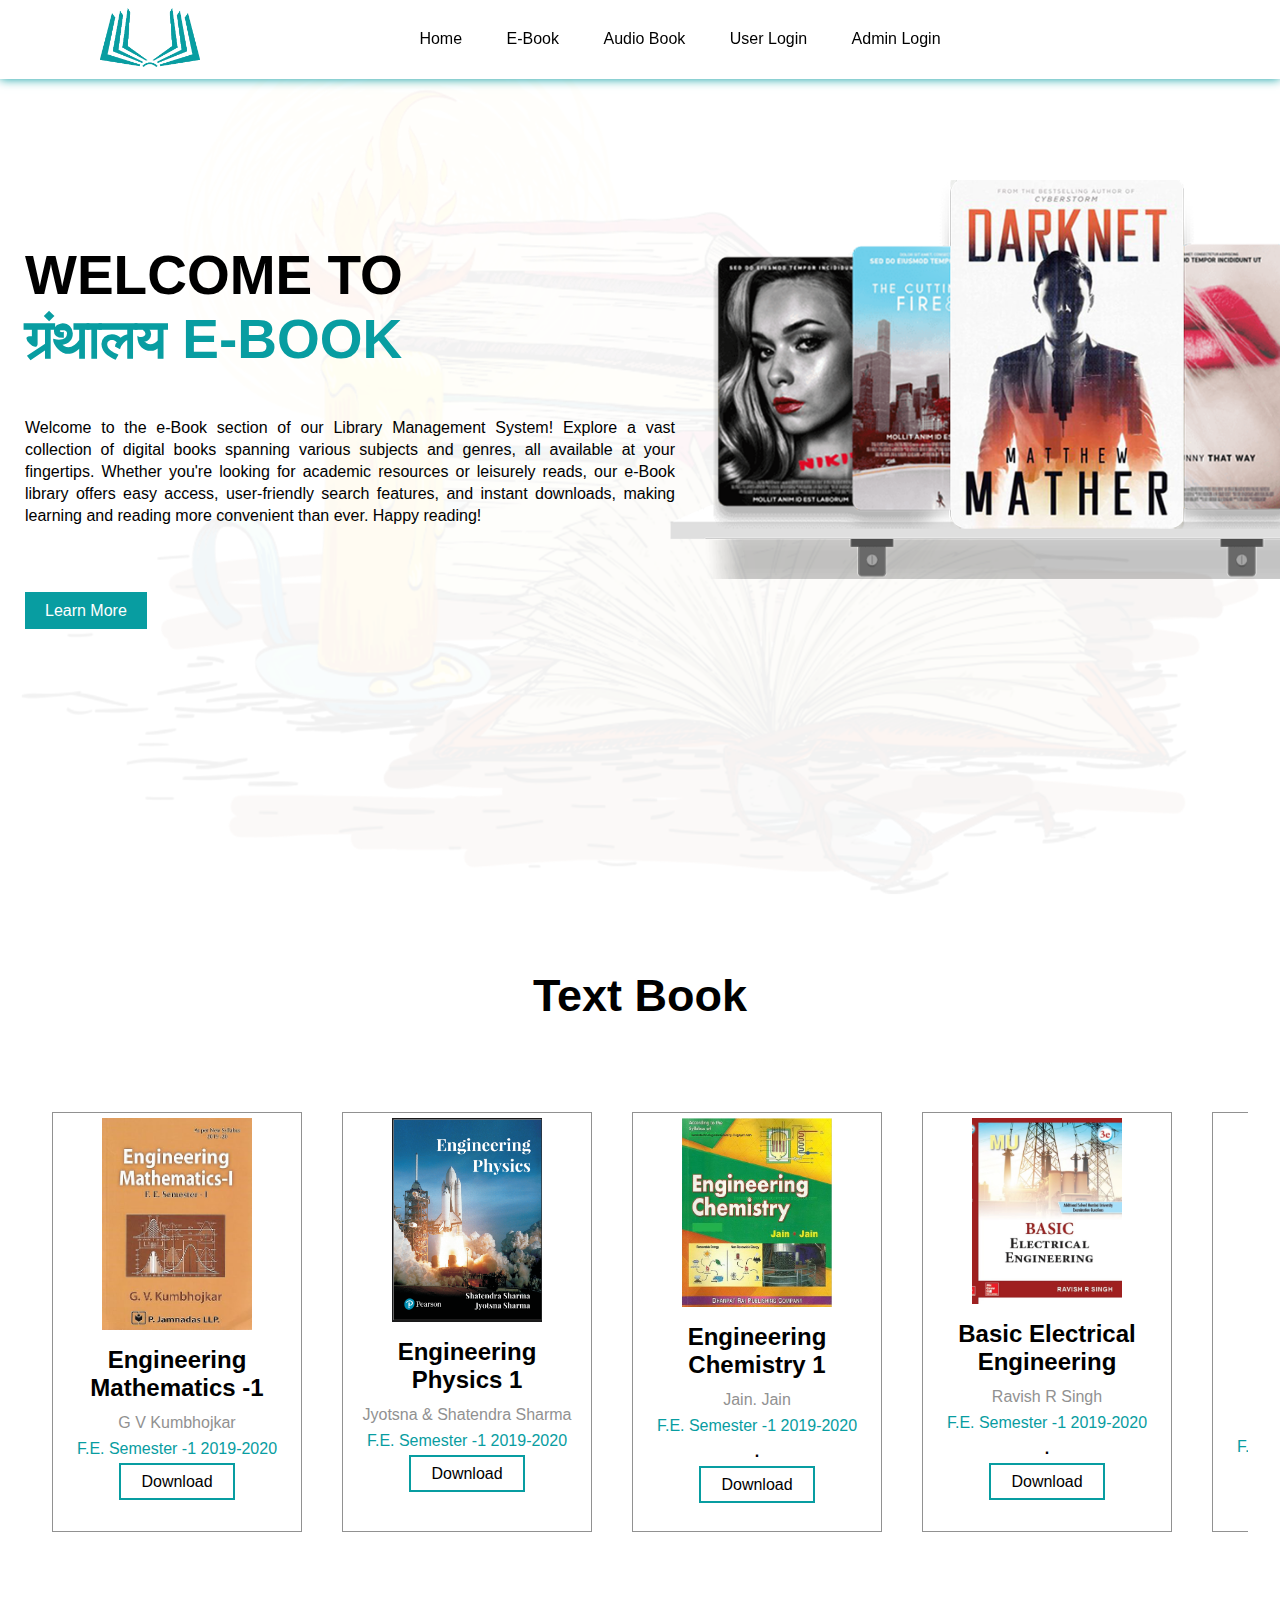
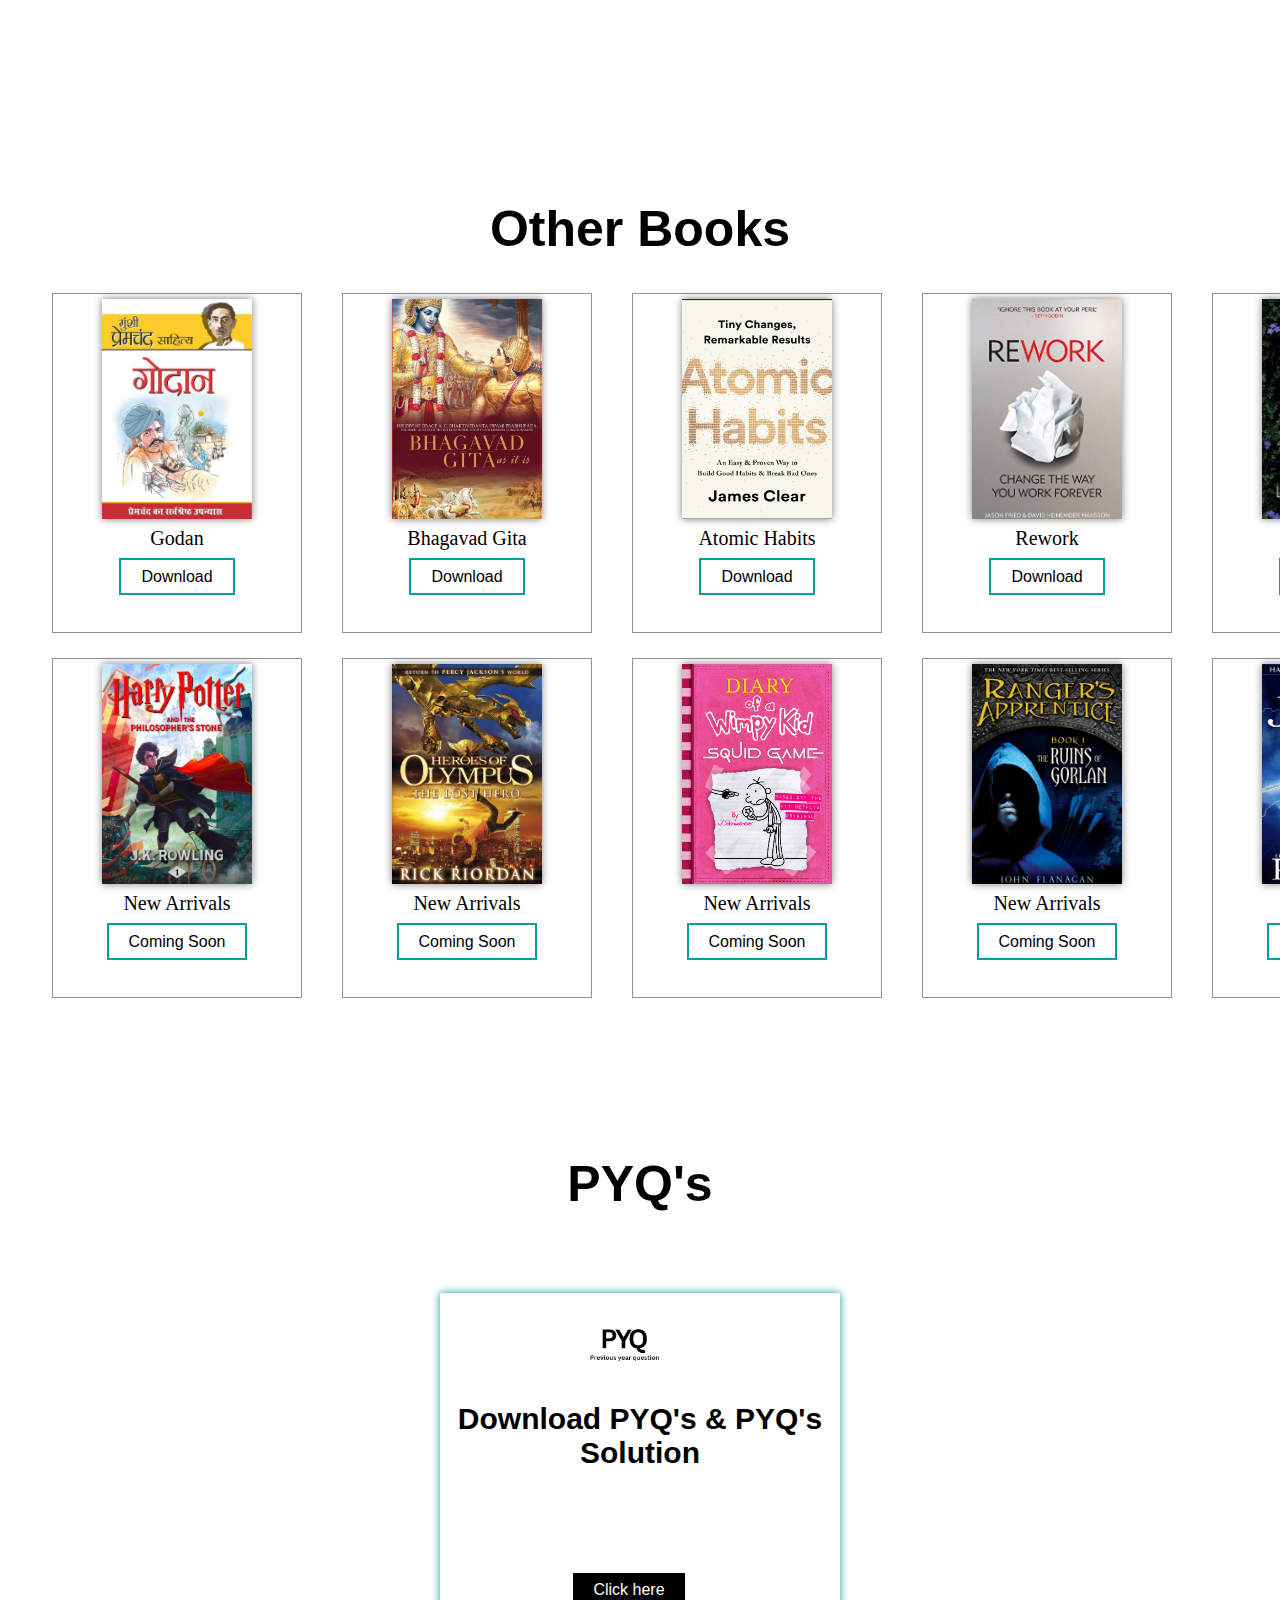
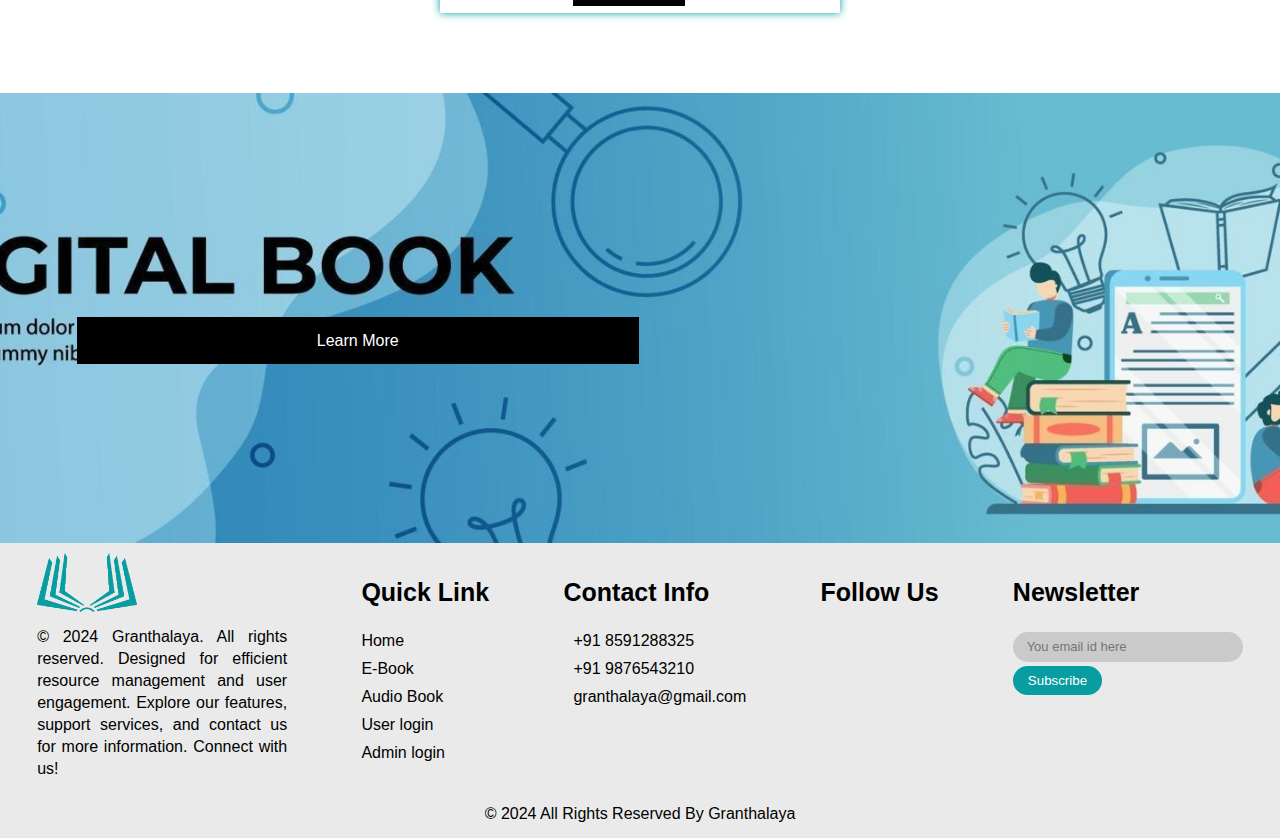
<file: E-books/index.html>
<!DOCTYPE html>
<html lang="en">

<head>
    <meta charset="UTF-8">
    <meta http-equiv="X-UA-Compatible" content="IE=edge">
    <meta name="viewport" content="width=device-width, initial-scale=1.0">
    <title>Book Store Website</title>
    <link rel="stylesheet" href="style.css">
    <link rel="stylesheet" href="https://cdnjs.cloudflare.com/ajax/libs/font-awesome/6.1.1/css/all.min.css"
        integrity="sha512-KfkfwYDsLkIlwQp6LFnl8zNdLGxu9YAA1QvwINks4PhcElQSvqcyVLLD9aMhXd13uQjoXtEKNosOWaZqXgel0g=="
        crossorigin="anonymous" referrerpolicy="no-referrer" />
</head>

<body>

    <section>

        <nav>

            <div class="logo">
                <img src="image/logo.png">
            </div>

            <ul>
                <li><a href="/1. homepage/">Home</a></li>
                <li><a href="/E-books/">E-Book</a></li>
                <li><a href="/Audio book/">Audio Book</a></li>
                <li><a href="/php/">User Login</a></li>
                <li><a href="/php/">Admin Login</a></li>
            </ul>

            <div class="social_icon">
                <i class="fa-solid fa-magnifying-glass"></i>
                <i class="fa-solid fa-heart"></i>
            </div>

        </nav>

        <div class="main">

            <div class="main_tag">
                <h1>WELCOME TO<br><span>ग्रंथालय E-BOOK</span></h1>

                <p>
                    Welcome to the e-Book section of our Library Management System! Explore a vast collection of digital
                    books spanning various subjects and genres, all available at your fingertips. Whether you're looking
                    for academic resources or leisurely reads, our e-Book library offers easy access, user-friendly
                    search features, and instant downloads, making learning and reading more convenient than ever. Happy
                    reading!
                </p>
                <a href="#" class="main_btn">Learn More</a>

            </div>

            <div class="main_img">
                <img src="image/table.png">
            </div>

        </div>

    </section>


    <!--Books-->

    <div class="featured_boks">

        <h1>Text Book</h1>

        <div class="featured_book_box">

            <div class="featured_book_card">

                <div class="featurde_book_img">
                    <img src="/img/em1.jpg">
                </div>

                <div class="featurde_book_tag">
                    <h2>Engineering Mathematics -1</h2>
                    <p class="writer">G V Kumbhojkar</p>
                    <div class="categories">F.E. Semester -1 2019-2020</div>
                    <p class="book_price"></p>
                    <a href="https://drive.google.com/file/d/1Z1neBQEr9q8wy_DZwy-9IihBT3mER224/view?usp=drivesdk"
                        target="_blank  " class="f_btn"> Download</a>
                </div>

            </div>

            <div class="featured_book_card">

                <div class="featurde_book_img">
                    <img src="/img/ep1&2.png">
                </div>

                <div class="featurde_book_tag">
                    <h2>Engineering Physics 1</h2>
                    <p class="writer"> Jyotsna & Shatendra Sharma</p>
                    <div class="categories">F.E. Semester -1 2019-2020</div>
                    <p class="book_price"></p>
                    <a href="https://drive.google.com/file/d/1qmUf930R9vHhpqHTZH-eG1EMjs4gp0gB/view?usp=drive_link"
                        target="_blank  " class="f_btn"> Download</a>
                </div>

            </div>

            <div class="featured_book_card">

                <div class="featurde_book_img">
                    <img src="/img/ec1.png">
                </div>

                <div class="featurde_book_tag">
                    <h2>Engineering Chemistry 1</h2>
                    <p class="writer">Jain. Jain</p>
                    <div class="categories">F.E. Semester -1 2019-2020</div>
                    <p class="book_price">.</p>
                    <a href="https://drive.google.com/file/d/1bJTb9dmUGQaUveZRDyMbCJ3lnVEzctb0/view?usp=drive_link"
                        target="_blank  " class="f_btn"> Download</a>
                </div>

            </div>

            <div class="featured_book_card">

                <div class="featurde_book_img">
                    <img src="/img/bee.webp">
                </div>

                <div class="featurde_book_tag">
                    <h2>Basic Electrical Engineering</h2>
                    <p class="writer">Ravish R Singh</p>
                    <div class="categories">F.E. Semester -1 2019-2020</div>
                    <p class="book_price"> . </p>
                    <a href="https://drive.google.com/file/d/1ZF8srcBkGthp8sYy-pg66K5jpatOGlFX/view?usp=drive_link"
                        target="_blank  " class="f_btn"> Download</a>
                </div>

            </div>

            <div class="featured_book_card">

                <div class="featurde_book_img">
                    <img src="/img/em.jpg">
                </div>

                <div class="featurde_book_tag">
                    <h2>Engineering Mechanics</h2>
                    <p class="writer">M.D Dayal</p>
                    <div class="categories">F.E. Semester -1 2019-2020</div>
                    <p class="book_price"></p>
                    <a href="https://drive.google.com/file/d/1pB8iOiACiK8STwcf95ytiG3cL19kwQ8-/view" target="_blank  "
                        class="f_btn"> Download</a>
                </div>

            </div>

            <div class="featured_book_card">

                <div class="featurde_book_img">
                    <img src="/img/em2.jpg">
                </div>

                <div class="featurde_book_tag">
                    <h2>Engineering Mathematics 2</h2>
                    <p class="writer">G.V.Kumbhojkar </p>
                    <div class="categories">F.E. Semester -2 2019-2020</div>
                    <p class="book_price">.</p>
                    <a href="https://drive.google.com/file/d/1XGE5rw65cdAnwtza40H1f4Fgb_5SZ4Ds/view?usp=drive_link"
                        target="_blank  " class="f_btn"> Download</a>
                </div>

            </div>

            <div class="featured_book_card">

                <div class="featurde_book_img">
                    <img src="/img/ep2.png">
                </div>

                <div class="featurde_book_tag">
                    <h2>Engineering Physics 2</h2>
                    <p class="writer">Dr. I.A.Shaikh</p>
                    <div class="categories">F.E. Semester -2 2019-2020</div>
                    <p class="book_price"></p>
                    <a href="https://drive.google.com/file/d/1YoRKgbNPYJOL2X5zphCHOJ8J9D1Vg_bU/view" target="_blank  "
                        class="f_btn"> Download</a>
                </div>

            </div>

            <div class="featured_book_card">

                <div class="featurde_book_img">
                    <img src="/img/ec2.png">
                </div>

                <div class="featurde_book_tag">
                    <h2>Engineering Chemistry 2</h2>
                    <p class="writer">Dr.Jayshree A.Parikh</p>
                    <div class="categories">F.E. Semester -2 2019-2020</div>
                    <p class="book_price"></p>
                    <a href="https://drive.google.com/file/d/1-l6vIEQPobX5fegv5WKiuzgP09_o4MBf/view" target="_blank  "
                        class="f_btn"> Download</a>
                </div>

            </div>

            <div class="featured_book_card">

                <div class="featurde_book_img">
                    <img src="/img/eg.jpeg ">
                </div>

                <div class="featurde_book_tag">
                    <h2>Engineering Graphics</h2>
                    <p class="writer">N.H.Dubey</p>
                    <div class="categories">F.E. Semester -2 2019-2020</div>
                    <p class="book_price"></p>
                    <a href="https://drive.google.com/file/d/1_uu7mMdM5fU-QxyQWI0z3Mvh9UnpfUUX/view" target="_blank  "
                        class="f_btn"> Download</a>
                </div>

            </div>

            <div class="featured_book_card">

                <div class="featurde_book_img">
                    <img src="/img/pce.png">
                </div>

                <div class="featurde_book_tag">
                    <h2>Professional Communication and Ethics (PCE)</h2>
                    <p class="writer">Dr. Arpita Paichoudhary</p>
                    <div class="categories">F.E. Semester -2 2019-2020</div>
                    <p class="book_price"></p>
                    <a href="https://drive.google.com/file/d/1224x6Bn4TDCN1JXvVKZXc8hBiEdMO4zk/view" target="_blank  "
                        class="f_btn"> Download</a>
                </div>

            </div>

            <div class="featured_book_card">

                <div class="featurde_book_img">
                    <img src="/img/em3.webp">
                </div>

                <div class="featurde_book_tag">
                    <h2>Engineering Mathematics 3</h2>
                    <p class="writer">G.V.Kumbhojkar</p>
                    <div class="categories">F.E. Semester -2 2019-2020</div>
                    <p class="book_price"></sub></p>
                    <a href="https://drive.google.com/file/d/1224x6Bn4TDCN1JXvVKZXc8hBiEdMO4zk/view" target="_blank  "
                        class="f_btn"> Download</a>
                </div>

            </div>

            <div class="featured_book_card">

                <div class="featurde_book_img">
                    <img src="image/book_12.png">
                </div>

                <div class="featurde_book_tag">
                    <h2>Data Structure</h2>
                    <p class="writer">Dilip Kumar Sultania</p>
                    <div class="categories">F.E. Semester -2 2019-2020</div>
                    <p class="book_price"></p>
                    <a href="https://drive.google.com/file/d/1224x6Bn4TDCN1JXvVKZXc8hBiEdMO4zk/view" target="_blank  "
                        class="f_btn"> Download</a>
                </div>

            </div>

        </div>

    </div>




    <!--Arrivals-->

    <div class="arrivals">
        <h1>Other Books</h1>

        <div class="arrivals_box">

            <div class="arrivals_card">
                <div class="arrivals_image">
                    <img src="/img/godan-novels.jpg">
                </div>
                <div class="arrivals_tag">
                    <p>Godan</p>
                    <div class="arrivals_icon">
                        <i class="fa-solid fa-star"></i>
                        <i class="fa-solid fa-star"></i>
                        <i class="fa-solid fa-star"></i>
                        <i class="fa-solid fa-star"></i>
                        <i class="fa-solid fa-star-half-stroke"></i>
                    </div>
                    <a href="https://drive.google.com/file/d/1KlWkkV6PClwmHNtvJnaUPBkhECC8VwpP/view" target="_blank"
                        class="arrivals_btn">Download</a>
                </div>
            </div>

            <div class="arrivals_card">
                <div class="arrivals_image">
                    <img src="/img/bhagavad gita.jpg">
                </div>
                <div class="arrivals_tag">
                    <p>Bhagavad Gita</p>
                    <div class="arrivals_icon">
                        <i class="fa-solid fa-star"></i>
                        <i class="fa-solid fa-star"></i>
                        <i class="fa-solid fa-star"></i>
                        <i class="fa-solid fa-star"></i>
                        <i class="fa-solid fa-star-half-stroke"></i>
                    </div>
                    <a href="https://drive.google.com/file/d/0Bz4XojZRBdB9bF80UnNCdzY1dGM/view?resourcekey=0-WXrJqndslSDroI__CT9mEQ"
                        target="_blank" class="arrivals_btn">Download</a>
                </div>
            </div>

            <div class="arrivals_card">
                <div class="arrivals_image">
                    <img src="/img/atomic habits.png">
                </div>
                <div class="arrivals_tag">
                    <p>Atomic Habits</p>
                    <div class="arrivals_icon">
                        <i class="fa-solid fa-star"></i>
                        <i class="fa-solid fa-star"></i>
                        <i class="fa-solid fa-star"></i>
                        <i class="fa-solid fa-star"></i>
                        <i class="fa-solid fa-star-half-stroke"></i>
                    </div>
                    <a href="https://drive.google.com/file/d/1eAZMdXO-Zn4_90TV365KMpIqfxUy7J0t/view" target="_blank"
                        class="arrivals_btn">Download</a>
                </div>
            </div>

            <div class="arrivals_card">
                <div class="arrivals_image">
                    <img src="/img/rework.jpg">
                </div>
                <div class="arrivals_tag">
                    <p>Rework</p>
                    <div class="arrivals_icon">
                        <i class="fa-solid fa-star"></i>
                        <i class="fa-solid fa-star"></i>
                        <i class="fa-solid fa-star"></i>
                        <i class="fa-solid fa-star"></i>
                        <i class="fa-solid fa-star-half-stroke"></i>
                    </div>
                    <a href="https://pdf.urbookshub.com/general/rework.pdf" target="_blank"
                        class="arrivals_btn">Download</a>
                </div>
            </div>

            <div class="arrivals_card">
                <div class="arrivals_image">
                    <img src="/img/powerless.jpg">
                </div>
                <div class="arrivals_tag">
                    <p>Powerless</p>
                    <div class="arrivals_icon">
                        <i class="fa-solid fa-star"></i>
                        <i class="fa-solid fa-star"></i>
                        <i class="fa-solid fa-star"></i>
                        <i class="fa-solid fa-star"></i>
                        <i class="fa-solid fa-star-half-stroke"></i>
                    </div>
                    <a href="https://archive.org/details/powerless-lauren-roberts-english-2023-z-library/page/n1/mode/2up?view=theater"
                        target="_blank" class="arrivals_btn">Download</a>
                </div>
            </div>

            <div class="arrivals_card">
                <div class="arrivals_image">
                    <img src="image/arrival_6.jpg">
                </div>
                <div class="arrivals_tag">
                    <p>New Arrivals</p>
                    <div class="arrivals_icon">
                        <i class="fa-solid fa-star"></i>
                        <i class="fa-solid fa-star"></i>
                        <i class="fa-solid fa-star"></i>
                        <i class="fa-solid fa-star"></i>
                        <i class="fa-solid fa-star-half-stroke"></i>
                    </div>
                    <a href="#" class="arrivals_btn">Coming Soon</a>
                </div>
            </div>

            <div class="arrivals_card">
                <div class="arrivals_image">
                    <img src="image/arrival_7.jpg">
                </div>
                <div class="arrivals_tag">
                    <p>New Arrivals</p>
                    <div class="arrivals_icon">
                        <i class="fa-solid fa-star"></i>
                        <i class="fa-solid fa-star"></i>
                        <i class="fa-solid fa-star"></i>
                        <i class="fa-solid fa-star"></i>
                        <i class="fa-solid fa-star-half-stroke"></i>
                    </div>
                    <a href="#" class="arrivals_btn">Coming Soon</a>
                </div>
            </div>

            <div class="arrivals_card">
                <div class="arrivals_image">
                    <img src="image/arrival_8.webp">
                </div>
                <div class="arrivals_tag">
                    <p>New Arrivals</p>
                    <div class="arrivals_icon">
                        <i class="fa-solid fa-star"></i>
                        <i class="fa-solid fa-star"></i>
                        <i class="fa-solid fa-star"></i>
                        <i class="fa-solid fa-star"></i>
                        <i class="fa-solid fa-star-half-stroke"></i>
                    </div>
                    <a href="#" class="arrivals_btn">Coming Soon</a>
                </div>
            </div>

            <div class="arrivals_card">
                <div class="arrivals_image">
                    <img src="image/arrival_9.jpg">
                </div>
                <div class="arrivals_tag">
                    <p>New Arrivals</p>
                    <div class="arrivals_icon">
                        <i class="fa-solid fa-star"></i>
                        <i class="fa-solid fa-star"></i>
                        <i class="fa-solid fa-star"></i>
                        <i class="fa-solid fa-star"></i>
                        <i class="fa-solid fa-star-half-stroke"></i>
                    </div>
                    <a href="#" class="arrivals_btn">Coming Soon</a>
                </div>
            </div>

            <div class="arrivals_card">
                <div class="arrivals_image">
                    <img src="image/arrival_10.jpg">
                </div>
                <div class="arrivals_tag">
                    <p>New Arrivals</p>
                    <div class="arrivals_icon">
                        <i class="fa-solid fa-star"></i>
                        <i class="fa-solid fa-star"></i>
                        <i class="fa-solid fa-star"></i>
                        <i class="fa-solid fa-star"></i>
                        <i class="fa-solid fa-star-half-stroke"></i>
                    </div>
                    <a href="#" class="arrivals_btn">Coming Soon</a>
                </div>
            </div>

        </div>

    </div>





    <!--reviews-->

    <div class="reviews">
        <h1>PYQ's</h1>

        <div class="review_box">

            <div class="review_card">
                <div class="card_top">
                    <img src="/img/pyq.png">
                </div>
                <div class="card">
                    <h2>Download PYQ's & PYQ's Solution </h2>
                    <p> <a href="https://muquestionpapers.com/" class="pyq" target="_blank"> Click here</a></p>
                </div>
            </div>
        </div>
    </div>



    <!--Banner-->

    <div class="banner">
        <a href="#" class="banner_btn">Learn More</a>
    </div>


    <!--Footer-->

    <footer>
        <div class="footer_main">

            <div class="tag">
                <img src="image/logo.png">
                <p>
                    © 2024 Granthalaya. All rights reserved. Designed for efficient resource management
                    and user engagement. Explore our features, support services, and contact us for more information.
                    Connect with us!
                </p>

            </div>

            <div class="tag">
                <h1>Quick Link</h1>
                <a href="/1. homepage/">Home</a>
                <a href="/E-books/">E-Book</a>
                <a href="/Audio book/">Audio Book</a>
                <a href="#">User login</a>
                <a href="#">Admin login</a>

            </div>

            <div class="tag">
                <h1>Contact Info</h1>
                <a href="#"><i class="fa-solid fa-phone"></i>+91 8591288325</a>
                <a href="#"><i class="fa-solid fa-phone"></i>+91 9876543210</a>
                <a href="#"><i class="fa-solid fa-envelope"></i>granthalaya@gmail.com</a>

            </div>

            <div class="tag">
                <h1>Follow Us</h1>
                <div class="social_link">
                    <i class="fa-brands fa-facebook-f"></i>
                    <i class="fa-brands fa-instagram"></i>
                    <i class="fa-brands fa-twitter"></i>
                    <i class="fa-brands fa-linkedin-in"></i>
                </div>

            </div>

            <div class="tag">
                <h1>Newsletter</h1>
                <div class="search_bar">
                    <input type="text" placeholder="You email id here">
                    <button type="submit">Subscribe</button>
                </div>
            </div>

        </div>

        <p class="end">© 2024 All Rights Reserved By Granthalaya</p>

    </footer>






</body>

</html>
</file>
<file: E-books/style.css>
*{
    margin: 0;
    padding: 0;
    box-sizing: border-box;
    font-family: sans-serif;
}

section{
    width: 100%;
    height: 100vh;
    background-image: url(image/bg.png);
    background-size: cover;
    background-position: center;
}

section nav{
    width: 100%;
    display: flex;
    align-items: center;
    justify-content: space-around;
    box-shadow: 0 0 10px #089da1;
    background: #fff;
    position: fixed;
    left: 0;
    z-index: 100;
}

section nav .logo img{
    width: 100px;
    cursor: pointer;
    margin: 8px 0;
}

section nav ul{
    list-style: none;
}

section nav li{
    display: inline-block;
    padding: 0 20px;
}

section nav li a{
    text-decoration: none;
    color: #000;
}

section nav li a:hover{
    color: #ff0303;
}

section nav .social_icon i{
    margin: 0 5px;
    font-size: 18px;
}

section nav .social_icon i:hover{
    color: #089da1;
    cursor: pointer;
}

section .main{
    display: flex;
    align-items: center;
    justify-content: space-around;
    position: relative;
    top: 10%;
}

section .main h1{
    position: relative;
    font-size: 55px;
    top: 80px;
    left: 25px;
}

section .main h1 span{
    color: #089da1;
}

section .main p{
    width: 650px;
    text-align: justify;
    line-height: 22px;
    position: relative;
    top: 125px;
    left: 25px;
}

section .main .main_tag .main_btn{
    background: #089da1;
    padding: 10px 20px;
    position: relative;
    top: 200px;
    left: 25px;
    color: #fff;
    text-decoration: none;
}

section .main .main_img img{
    width: 780px;
    position: relative;
    top: 90px;
    left: 20px;
}



/*about*/

.about{
    width: 100%;
    height: auto;
    padding: 20px;
    display: flex;
    align-items: center;
    justify-content: space-around;
}

.about .about_image img{
    width: 800px;
}

.about .about_tag h1{
    font-size: 50px;
    position: relative;
    bottom: 35px;
}

.about .about_tag p{
    line-height: 22px;
    width: 650px;
    text-align: justify;
    margin-bottom: 15px;
}

.about .about_tag .about_btn{
    padding: 10px 20px;
    background: #089da1;
    color: #fff;
    text-decoration: none;
    position: relative;
    top: 50px;
}



/*Books*/

.featured_boks{
    width: 100%;
    height: 100vh;
    padding: 70px 0;
}

.featured_boks h1{
    display: flex;
    align-items: center;
    justify-content: center;
    margin-bottom: 30px;
    font-size: 45px;
}

.featured_boks .featured_book_box{
    width: 95%;
    height: 60vh;
    margin: 0 auto;
    display: grid;
    grid-template-columns: 1fr 1fr 1fr 1fr 1fr 1fr 1fr 1fr 1fr 1fr 1fr 1fr 1fr 1fr 1fr;
    overflow: hidden;
    overflow-x: scroll;
}

.featured_boks .featured_book_box .featured_book_card{
    width: 250px;
    height: 420px;
    text-align: center;
    padding: 5px;
    border: 1px solid #919191;
    margin: auto 20px;
}

.featured_boks .featured_book_box .featured_book_card:hover{
    box-shadow: 0 0 5px #089da1;
}

.featured_boks .featured_book_box .featured_book_card .featurde_book_img img{
    width: 150px;
}

.featured_boks .featured_book_box .featured_book_card .featurde_book_tag h2{
    margin: 12px;
}

.featured_boks .featured_book_box .featured_book_card .featurde_book_tag .writer{
    color: #919191;
}

.featured_boks .featured_book_box .featured_book_card .featurde_book_tag .categories{
    color: #089da1;
    margin-top: 8px;
}

.featured_boks .featured_book_box .featured_book_card .featurde_book_tag .book_price{
    margin-top: 8px;
    font-weight: bold;
    margin-bottom: 15px;
}

.featured_boks .featured_book_box .featured_book_card .featurde_book_tag .book_price sub{
    font-weight: 100;
    padding: 0 5px;
}

.featured_boks .featured_book_box .featured_book_card .featurde_book_tag .f_btn{
    padding: 8px 20px;
    border: 2px solid #089da1;
    text-decoration: none;
    color: #000;
}

::-webkit-scrollbar{
    width: 10px;
    height: 5px;
}

::-webkit-scrollbar-track{
    box-shadow: inset 0 0 8px rgba(0,0,0,0.2);
}

::-webkit-scrollbar-thumb{
    background: #089da1;
    border-radius: 10px;
}




/*arrivals*/

.arrivals{
    width: 100%;
    height: 100vh;
    margin-bottom: 35px;
}

.arrivals h1{
    font-size: 50px;
    text-align: center;
    margin-bottom: 35px;
}

.arrivals .arrivals_box{
    width: 95%;
    margin: 0 auto;
    display: grid;
    grid-template-columns: 1fr 1fr 1fr 1fr 1fr;
    grid-gap: 25px 0;
}

.arrivals .arrivals_box .arrivals_card{
    width: 250px;
    height: 340px;
    text-align: center;
    padding: 5px;
    border: 1px solid #919191;
    margin: auto 20px;
}

.arrivals .arrivals_box .arrivals_card:hover{
    box-shadow: 0 0 5px #089da1;
}

.arrivals .arrivals_box .arrivals_card .arrivals_image{
    width: 150px;
    height: 220px;
    margin: 0 auto;
    cursor: pointer;
    box-shadow: 0 0 8px rgba(0,0,0,0.5);
    overflow: hidden;
}

.arrivals .arrivals_box .arrivals_card .arrivals_image img{
    width: 100%;
    height: 100%;
    object-fit: cover;
    object-position: center;
    transition: 0.3s;
}

.arrivals .arrivals_box .arrivals_card:hover .arrivals_image img{
    transform: scale(1.1);
}

.arrivals .arrivals_box .arrivals_card .arrivals_tag p{
    font-family: queen of camelot;
    font-size: 20px;
    margin: 8px 0;
}

.arrivals .arrivals_box .arrivals_card .arrivals_tag .arrivals_icon{
    color: #089da1;
    margin-bottom: 18px;
}

.arrivals .arrivals_box .arrivals_card .arrivals_tag .arrivals_btn{
    padding: 8px 20px;
    border: 2px solid #089da1;
    text-decoration: none;
    color: #000;
}




/*reviews*/

.reviews{
    width: 100%;
    height: auto;
}

.reviews h1{
    text-align: center;
    font-size: 50px;
    margin-top: 55px;
}
.reviews h2{
    text-align: center;
    font-size: 30px;
    margin-top: 0px;
}

.reviews .review_box{
    width: 95%;
    height: 50vh;
    margin: 15px auto;
    display: flex;
    align-items: center;
    justify-content: center;
}

.reviews .review_box .review_card{
    width: 400px;
    height: 320px;
    box-shadow: 0 0 8px #089da1;
    padding: 15px;
    margin: 0 12px;
}

.reviews .review_box .review_card i{
    float: right;
    font-size: 120px;
    position: relative;
    bottom: 20px;
    color: #eaeaea;
}

.reviews .review_box .review_card .card_top img{
    width: 80px;
    border-radius: 50%;
    margin-bottom: 10px;
    margin-left: 35%;
}

.reviews .review_box .review_card .card p{
    margin: 10px 0 10px 0;
    text-align: justify;
    line-height: 220px;
}

.reviews .review_box .review_card .card .review_icon i{
    font-size: 16px;
    float: left;
    margin-top: 20px;
    color: #089da1;
    padding: 0 1px;
}

.review_card{
    display: flex;
    flex-direction: column;
}

.pyq{
    padding: 8px 20px;
    background: #000000;
    text-decoration: none;
    color: #fff;
    position: relative;
    left: 32%;
    margin-bottom: 20%;
}


/*Banner*/

.banner{
    width: 100%;
    height: 50vh;
    background-image: url(/E-books/image/banner.jpg);
    background-size: cover;
    background-position: center;
}

.banner .banner_btn{
    padding: 15px 240px;
    background: #000000;
    text-decoration: none;
    color: #fff;
    position: relative;
    top: 53%;
    left: 6%;
}


/*Footer*/

footer{
    width: 100%;
    background: #eaeaea;
}

footer .footer_main{
    width: 100%;
    display: flex;
    justify-content: space-around;
}

footer .footer_main .tag{
    margin: 10px 0;
}

footer .footer_main .tag img{
    width: 100px;
    margin-bottom: 10px;
}

footer .footer_main .tag p{
    width: 250px;
    line-height: 22px;
    text-align: justify;
}

footer .footer_main .tag h1{
    font-size: 25px;
    margin: 25px 0;
    color: #000;
}

footer .footer_main .tag a{
    display: block;
    color: black;
    text-decoration: none;
    margin: 10px 0;
}

footer .footer_main .tag i{
    margin-right: 10px;
}

footer .footer_main .tag .social_link i{
    margin: 0 5px;
}

footer .footer_main .tag .search_bar{
    width: 230px;
    height: 30px;
    background: rgba(202,202,202);
    border-radius: 25px;
}

footer .footer_main .tag .search_bar input{
    width: 200px;
    padding: 2px 0;
    position: relative;
    top: 17%;
    left: 6%;
    border: none;
    outline: none;
    font-size: 13px;
    background: none;
}

footer .footer_main .tag .search_bar button{
    padding: 7px 15px;
    background: #089da1;
    border: none;
    margin-top: 15px;
    border-radius: 25px;
    color: #fff;
    cursor: pointer;
}

footer .end{
    display: flex;
    align-items: center;
    justify-content: center;
    padding: 15px;
    color: #000;
}

footer .end span{
    color: #089da1;
    margin-left: 10px;
}
</file>
